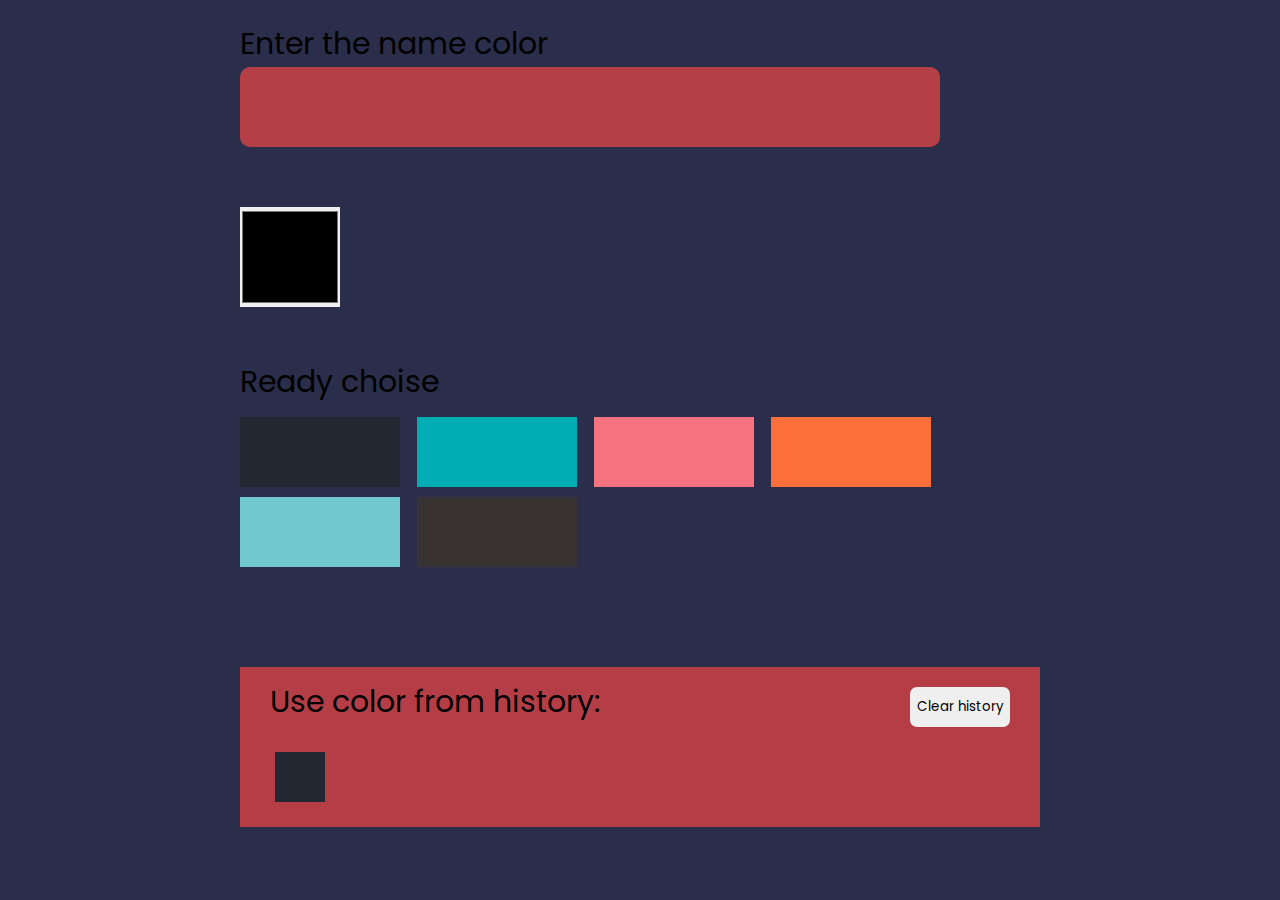
<file: chooseBackground/index.html>
<!DOCTYPE html>
<html lang="ru">
<head>
    <meta charset="UTF-8">
    <meta http-equiv="X-UA-Compatible" content="IE=edge">
    <meta name="viewport" content="width=device-width, initial-scale=1.0">
    <title>Document</title>
    <link rel="stylesheet" href="css/style.css">
    <link rel="preconnect" href="https://fonts.gstatic.com">
    <link href="https://fonts.googleapis.com/css2?family=Poppins:wght@400;600;700&display=swap" rel="stylesheet">
</head>
<body>
    <div class="wrapper" id="wrapper">
        <div class="block">
            <span class="text">Enter the name color</span>
            <input class="block-enter" id="enter" onchange="changeColorInput()">
            
            <div>
                <input type="color" id="colorMenu" onchange="cahngeColorMenu(this.value)">
            </div>
            <div class="block" id="blockAS">
                <div class="text">Ready choise</div>
                <button class="color colorA" id="colorA" onclick="changeColorButton('#222831')"></button>
                <button class="color colorB" id="colorB" onclick="changeColorButton('#00ADB5')"></button>
                <button class="color colorC" id="colorC" onclick="changeColorButton('#F67280')"></button>
                <button class="color colorD" id="colorD" onclick="changeColorButton('#FF6F3C')"></button>
                <button class="color colorE" id="colorE" onclick="changeColorButton('#71C9CE')"></button>
                <button class="color colorF" id="colorF" onclick="changeColorButton('#393232')"></button>
            </div>
            <div class="history">
                <div class="text">
                    Use color from history: 
                    <button class="clear__history" onclick="clearHistory()">Clear history</button>
                </div>
                <div class="history__content" id="historyContent" >
                    <div class='start' id="firstElement" title="#222831"></div>
                </div>
            </div>
        </div>
    </div>
    <script src="./js/script.js"></script>
</body>
</html>
</file>
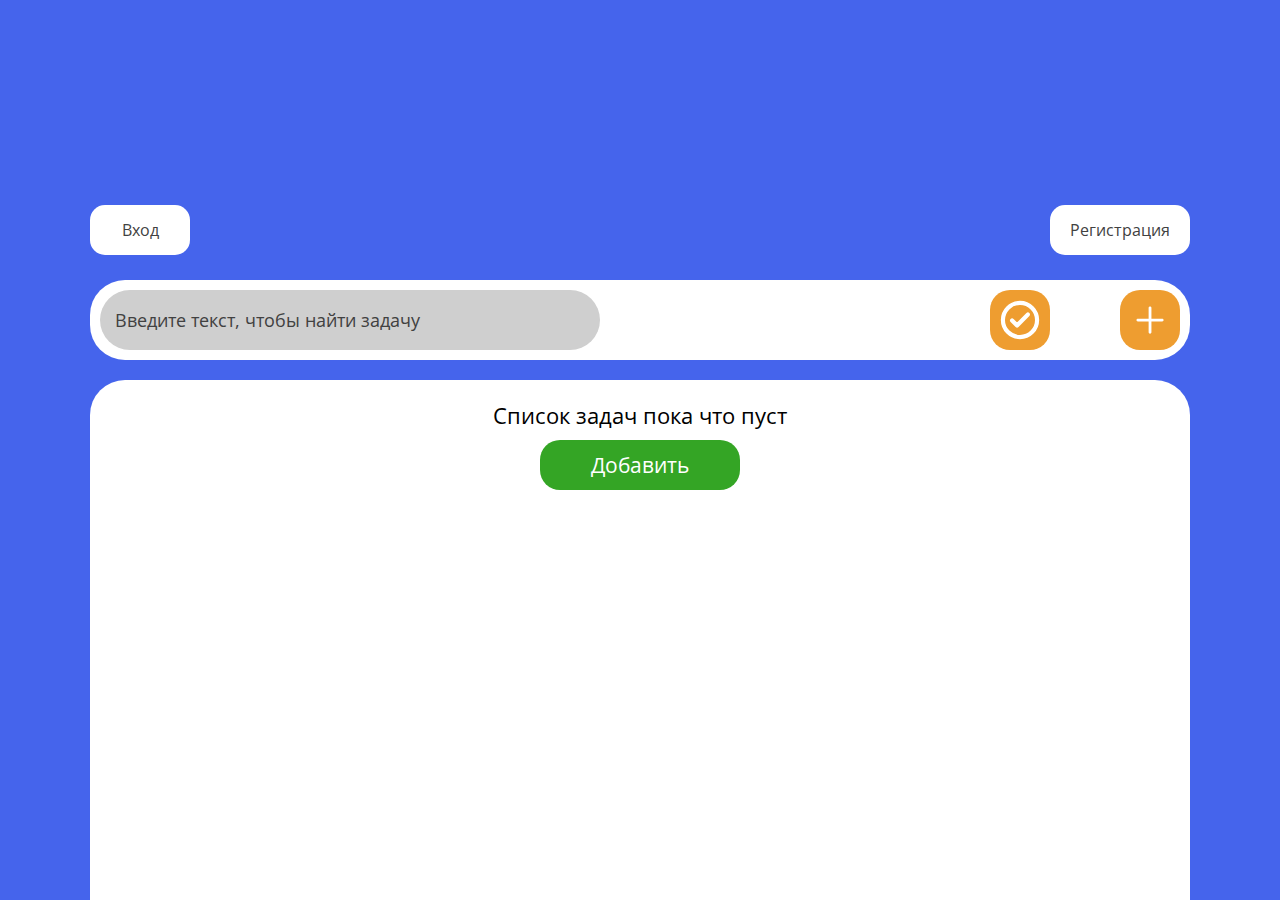
<file: todo/index.html>
<!-- <?php include_once('./access/php/main.php')?> -->
<!DOCTYPE html>
<html lang="en">
<head>
  <meta charset="UTF-8">
  <meta http-equiv="X-UA-Compatible" content="IE=edge">
  <meta name="viewport" content="width=device-width, initial-scale=1.0">
  <title>To Do</title>
  <link rel="stylesheet" href="./access/css/style.css">
  <link rel="preconnect" href="https://fonts.googleapis.com">
<link rel="preconnect" href="https://fonts.gstatic.com" crossorigin>
<link href="https://fonts.googleapis.com/css2?family=Open+Sans:wght@400;500;600;700&display=swap" rel="stylesheet">
</head>
<body>
  
  <div class="main-wrapper">
    <div class="wrapper-panel-add-task">
      <form class="panel-add-task" method="POST" action="./access/php/addTask.php">
        <p class="panel-add-task-title">
          <span>
            Добавить задачу
          </span>
        </p>
        <input type="text" id="addTaskText" name="addTaskText" placeholder="Опишите задачу" class="input input-add-task">
        <div class="panel-add-task-buttons">
          <button class="button-cancel-task" onclick="cancelAddTask()">
            Отмена
          </button>
          <button class="button-add-task" onclick="addTask()" type="submit">
            Добавить
          </button>
        </div>
      </form>
    </div>
    <div class="wrapper-panel-add-task wrapper-panel-trash-task">
      <div class="panel-add-task panel-trash-task">
        <img src="./access/img/ico/x-24.svg" alt="" onclick="closePanel()" class="img-close-panel">
        <div class="panel-add-task-title panel-trash-task-title">
          <span>
            Выполненные задачи
          </span>
        </div>
      </div>
    </div>
    <div class="wrapper-content">
      <form action="./access/php/auth.php" name="form-auth" method="post" class="form-reg form-auth" id="formAuth">
        <p>Логин: <input type="text" name="log-auth" class="form-reg-inp" ></p>
        <p>Пароль: <input type="text" class="form-reg-inp" max="8" name="pass-auth"></p>
        <button type="submit" onclick="closePanelAuth()">Вход</button>
      </form>
      <form action="./access/php/reg.php" name="form-reg" method="post" class="form-reg" id="formReg">
        <p>Логин: <input type="text" class="form-reg-inp" name="reg-login"></p>
        <p>Пароль: <input type="text" class="form-reg-inp" max="8" name="reg-pass"></p>
        <button type="submit" onclick="closePanelReg()">Зарегестрироваться</button>
      </form>
      <div class="wrapper-user">
        <div class="vhod" onclick="openPanelUserAuth()">
          Вход
        </div>
        <div class="vhod" onclick="openPanelUserReg()">
          Регистрация
        </div>
      </div>
      <div class="wrapper-panel">
        <input type="text" id="findTask" placeholder="Введите текст, чтобы найти задачу" class="input input-find-task" onchange="findTask()">
        <div class="wrapper-panel-buttons">
          <div class="button-trash button-add" title="Удаленные задачи" onclick="openPanelTrashTask()">
            <img src="./access/img/ico/circle-check-24.svg" alt="">
          </div>
          <div class="button-add" title="Добавить задачу" onclick="openPanelAddTask()">
            <img src="./access/img/ico/plus-24.svg" alt="">
          </div>
        </div>
      </div>
      
      <div class="wrapper-tasks">
        <div class="list-task-empty">
          Список задач пока что пуст
          <button class="button-add-task button-add-task-empty" onclick="openPanelAddTask()">
            Добавить
          </button>
        </div>
      </div>
    </div>
  </div>
  
  <script src="./access/js/script.js"></script>
</body>
</html>
</file>
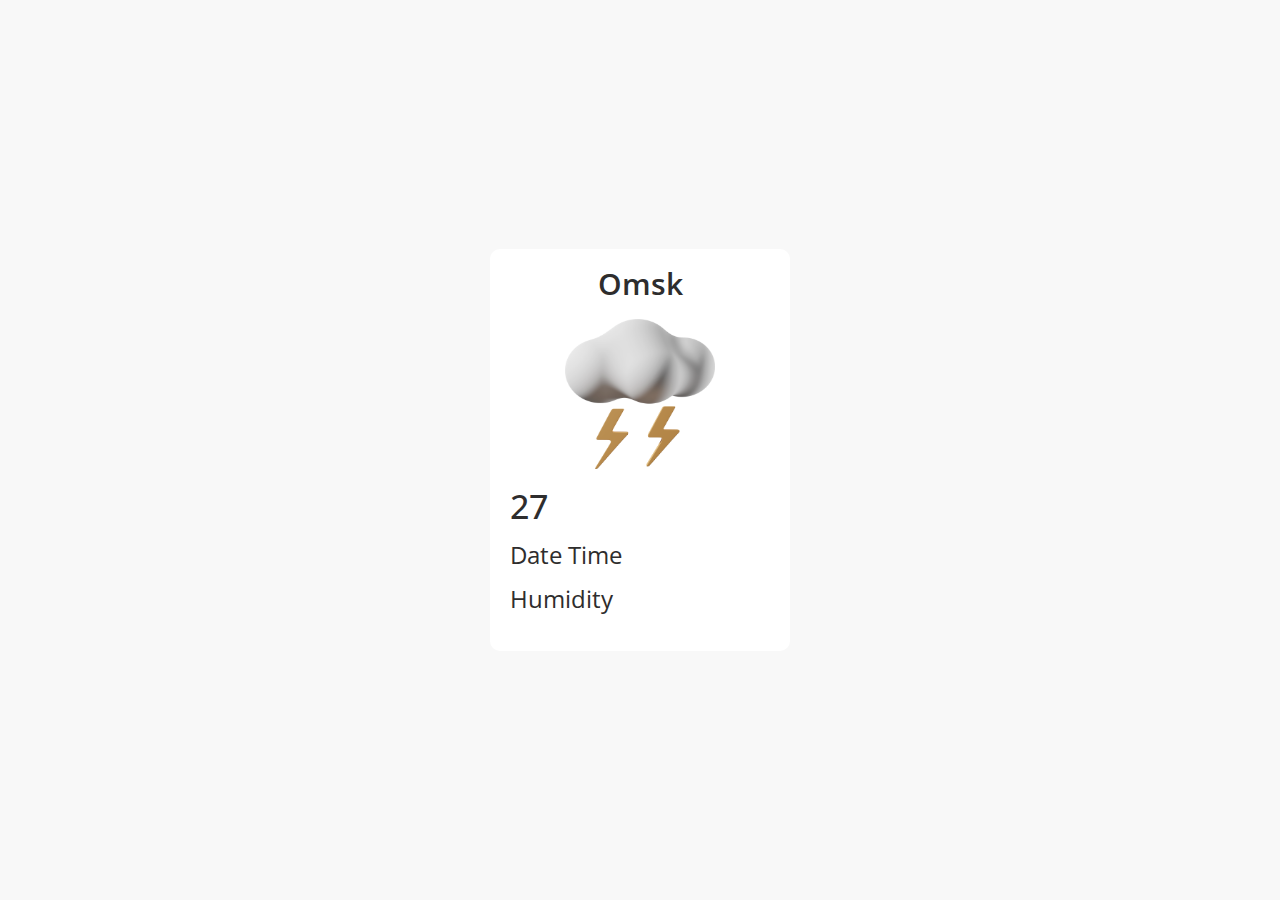
<file: weather/index.html>
<!DOCTYPE html>
<html lang="ru">
<head>
    <meta charset="UTF-8">
    <meta http-equiv="X-UA-Compatible" content="IE=edge">
    <meta name="viewport" content="width=device-width, initial-scale=1.0">
    <title>Weather</title>
    <link rel="stylesheet" href="css/style.css">
    <link rel="preconnect" href="https://fonts.googleapis.com">
    <link rel="preconnect" href="https://fonts.gstatic.com" crossorigin>
    <link href="https://fonts.googleapis.com/css2?family=Open+Sans:wght@400;500;600&family=PT+Sans:wght@400;700&display=swap" rel="stylesheet">
</head>
<body>
    <div class="main__wrapper">
        <main class="main">
            <h1 class="title">
                Omsk
            </h1>
            <div class="weather__wrapper">
                <div class="img__wrapper weather-info">
                    <img src="img/cloudy.png" alt="" class="weather-img">
                </div>
                <div class="temp weather-info">
                    27
                </div>
                <div class="date__wrapper weather-info">
                    Date
                    Time
                </div>
                <div class="rain weather-info">
                    Humidity 
                </div>
            </div>
        </main>
    </div>
    <script src="./js/script.js"></script>
</body>
</html>
</file>
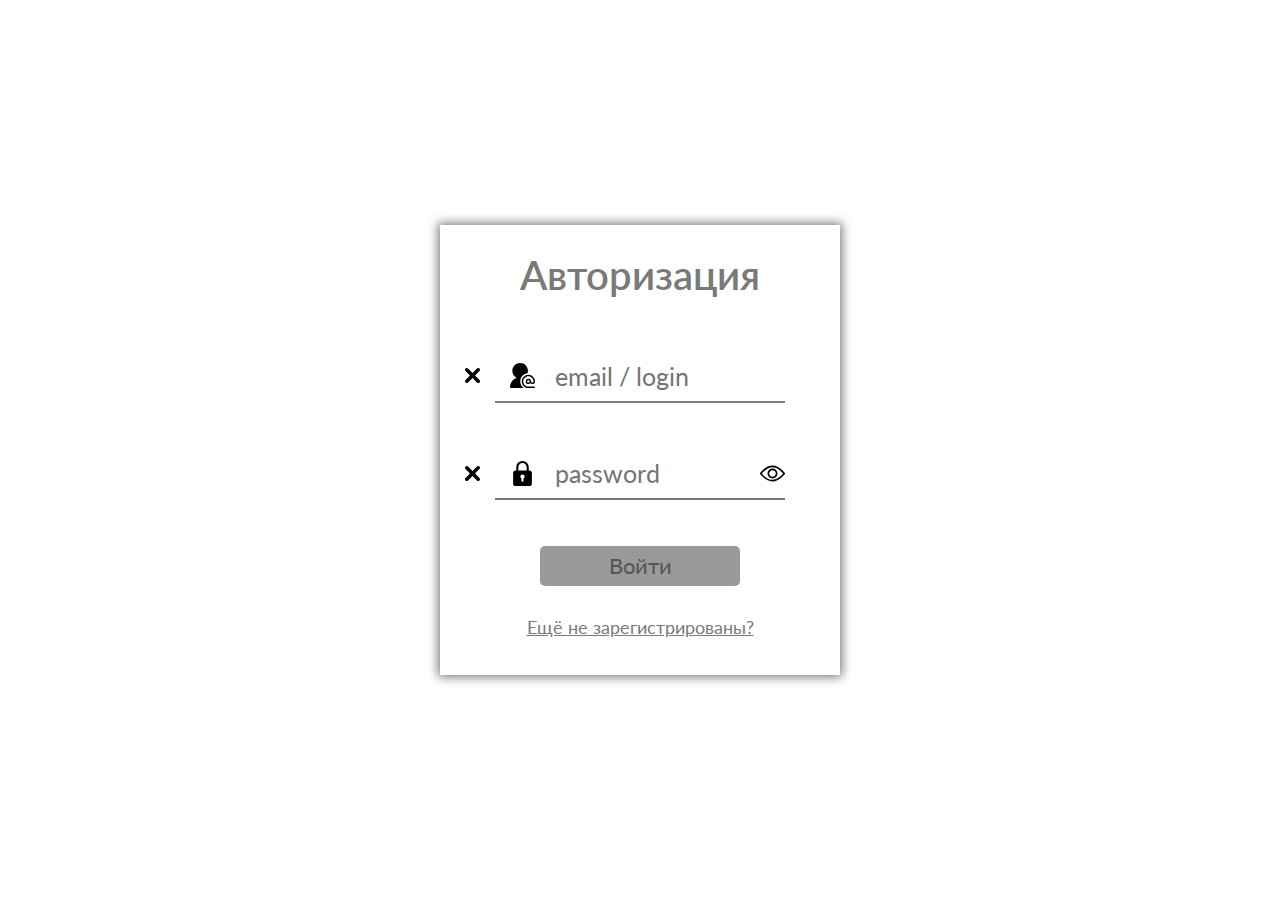
<file: Авторизация/index.html>
<!DOCTYPE html>
<html lang="ru">
<head>
    <meta charset="UTF-8">
    <meta http-equiv="X-UA-Compatible" content="IE=edge">
    <meta name="viewport" content="width=device-width, initial-scale=1.0">
    <title>Авторизация</title>
    <link rel="stylesheet" href="css/style.css">
    <link rel="preconnect" href="https://fonts.googleapis.com">
    <link rel="preconnect" href="https://fonts.gstatic.com" crossorigin>
    <link href="https://fonts.googleapis.com/css2?family=Lato:wght@400;700&display=swap" rel="stylesheet">
</head>
<body>
    <div class="wrapper">
        <div class="authorization__box">
            <main class="authorization">
                <div class="title">
                    Авторизация
                </div>
                <form class="block__center">
                    <div class="block__center-input">
                        <img src="./img/ico/krest.svg" alt="" class="krest" onclick="clearInput()">
                        <img src="./img/ico/contact.svg" alt="">
                        <input type="text" class="input" placeholder="email / login" id="inputOne">
                    </div>
                    <div class="block__center-input">
                        <img src="./img/ico/krest.svg" alt="" class="krest" onclick="clearInput2()">
                        <img src="./img/ico/padlock.svg" alt="">
                        <input type="password" class="input" placeholder="password" id="password"  onchange="valuePass()">
                        <img src="./img/ico/view.svg" alt="" onclick="passView()" class="img-eye">
                    </div>
                    <button class="button" id="button" disabled="disabled">Войти</button>
                </form>
                <div class="reg">
                    <a href="#">Ещё не зарегистрированы?</a>
                </div>
            </main>
        </div>
    </div>
    <script src="./js/script.js"></script>
</body>
</html>
</file>
<file: chooseBackground/css/style.css>
@charset "UTF-8";
/*Обнуление*/
* {
  padding: 0;
  margin: 0;
  border: 0;
}

*, *:before, *:after {
  -webkit-box-sizing: border-box;
  box-sizing: border-box;
}

:focus, :active {
  outline: none;
}

a:focus, a:active {
  outline: none;
}

nav, footer, header, aside {
  display: block;
}

html, body {
  height: 100%;
  width: 100%;
  font-size: 100%;
  line-height: 1;
  font-size: 14px;
  -ms-text-size-adjust: 100%;
  -moz-text-size-adjust: 100%;
  -webkit-text-size-adjust: 100%;
}

input, button, textarea {
  font-family: inherit;
}

input::-ms-clear {
  display: none;
}

button {
  cursor: pointer;
}

button::-moz-focus-inner {
  padding: 0;
  border: 0;
}

a, a:visited {
  text-decoration: none;
}

a:hover {
  text-decoration: none;
}

ul li {
  list-style: none;
}

img {
  vertical-align: top;
}

h1, h2, h3, h4, h5, h6 {
  font-size: inherit;
  font-weight: 400;
}

/*--------------------*/
body {
  font-size: 64px;
  font-family: 'Poppins', sans-serif;
  background-color: #2B2E4A;
}

.wrapper {
  width: 100%;
  height: 100%;
  display: -webkit-box;
  display: -ms-flexbox;
  display: flex;
  -webkit-box-pack: center;
      -ms-flex-pack: center;
          justify-content: center;
}

.text {
  font-size: 30px;
  margin-bottom: 20px;
}

.block {
  width: 800px;
  min-height: 300px;
}

.block-enter {
  width: 700px;
  height: 80px;
  font-size: 33px;
  color: #53354A;
  border-radius: 10px;
  padding: 5px 35px;
  background-color: #e84545bb;
  margin-bottom: 60px;
}

.block-enter:focus {
  -webkit-transition: 0.8s;
  transition: 0.8s;
  -webkit-box-shadow: 0px 0px 20px 2px #000;
          box-shadow: 0px 0px 20px 2px #000;
}

#colorMenu {
  width: 100px;
  height: 100px;
  margin-bottom: 60px;
}

.color {
  width: 160px;
  height: 70px;
}

.colorA {
  background-color: #222831;
}

.colorB {
  background-color: #00ADB5;
}

.colorC {
  background-color: #F67280;
}

.colorD {
  background-color: #FF6F3C;
}

.colorE {
  background-color: #71C9CE;
}

.colorF {
  background-color: #393232;
}

.history {
  width: 100%;
  min-height: 150px;
  background-color: #B53E46;
  padding: 20px 30px;
}

.history .text {
  display: -webkit-box;
  display: -ms-flexbox;
  display: flex;
  -webkit-box-pack: justify;
      -ms-flex-pack: justify;
          justify-content: space-between;
}

.history__content {
  display: -webkit-box;
  display: -ms-flexbox;
  display: flex;
  -ms-flex-wrap: wrap;
      flex-wrap: wrap;
}

.history__content div {
  width: 50px;
  height: 50px;
  margin: 5px 5px;
}

.history__content div:hover {
  -webkit-transition: 0.8s;
  transition: 0.8s;
  border-radius: 15px;
}

.clear__history {
  width: 100px;
  height: 40px;
  border: none;
  border-radius: 7px;
}

.clear__history:hover {
  -webkit-transition: 0.8s;
  transition: 0.8s;
  border-radius: 10px;
}

.start {
  background-color: #222831;
}
</file>
<file: todo/access/css/style.css>
* {
  margin: 0;
  padding: 0;
  box-sizing: border-box;
  font-family: 'Open Sans';
}

body {
  background-color: #4564EC;
}

.main-wrapper {
  width: 100%;
  min-height: 100vh;
  display: flex;
  justify-content: center;
  align-items: flex-end;
  padding: 0 20px;
}

.wrapper-user {
  max-width: 1100px;
  max-height: 60px;
  flex: 1 1 auto;
  display: flex;
  align-items: center;
  justify-content: space-between;
  color: #414141;
}

.vhod {
  min-width: 100px;
  height: 50px;
  display: flex;
  padding: 0 20px;
  align-items: center;
  justify-content: center;
  border-radius: 15px;
  background-color: #fff;
  cursor: pointer;
}

.form-reg {
  width: 300px;
  min-height: 100px;
  display: flex;
  flex-direction: column;
  align-items: center;
  color: white;
  display: none;
}

.form-reg-inp {
  margin-bottom: 10px;
  width: 150px;
  min-height: 30px;
  border-radius: 10px;
  border: none;
  color: rgba(43, 43, 43, 0.815);
  background-color: #cfcfcf;
  font-size: 16px;
  padding: 5px 10px;
}

.form-reg-show {
  display: block;
  position: absolute;
  top: 0;
  left: 0;
  padding: 20px 100px;
  width: 100%;
  min-height: 100vh;
  background-color: rgba(96, 96, 96, 0.777);
}

.wrapper-panel-add-task {
  position: absolute;
  top: 0;
  left: 0;
  width: 100%;
  height: 100%;
  background-color: rgba(43, 43, 43, 0.815);
  display: none;
}

.wrapper-panel-buttons {
  display: flex;
  justify-content: space-between;
  max-width: 190px;
  flex: 1 1 auto;
  margin-left: 20px;
}

.wrapper-panel-buttons .button-trash {
  margin-right: 20px;
}


.wrapper-panel-add-task-show {
  display: flex;
  justify-content: center;
  align-items: center;
  animation: panelAddTaskShow .8s forwards;
}

@keyframes panelAddTaskShow {
  0% {
    top: -800px;
  }

  100% {
    top: 0px;
  }
}

.panel-add-task {
  max-width: 800px;
  min-height: 300px;
  flex: 1 1 auto;
  background-color: #fff;
  border-radius: 30px;
  padding: 20px;
}

.panel-add-task-title {
  display: flex;
  justify-content: center;
  align-items: center;
  margin-bottom: 60px;
}

.panel-add-task-title span {
  font-size: 30px;
}

.input-add-task {
  min-width: 100%;
  margin-bottom: 50px;
}

.panel-add-task-buttons {
  max-width: 450px;
  display: flex;
  justify-content: space-between;
  margin: 0 auto;
}

.button-add-task, .button-cancel-task {
  width: 200px;
  height: 50px;
  font-size: 21px;
  cursor: pointer;
  border: none;
  color: #fff;
  border-radius: 20px;
}

.button-cancel-task {
  background-color: #ee9d30;  
  margin-bottom: 20px;
}

.button-add-task {
  background-color: rgb(52, 165, 37);
  transition: .4s;
}



.wrapper-content {
  max-width: 1100px;
  height: 700px;
  flex: 1 1 auto;
  display: flex;
  flex-direction: column;
  justify-content: space-between;
}

.wrapper-panel, .wrapper-tasks {
  width: 100%;
  min-height: 80px;
  background-color: #fff;
}

.wrapper-panel {
  display: flex;
  align-items: center;
  justify-content: space-between;
  padding: 0 10px;
  border-radius: 35px;
  overflow: hidden;
}

.wrapper-tasks {
  min-height: 520px;
  border-radius: 35px 35px 0px 0px;
  overflow: auto;
  padding: 20px;
  font-size: 22px;
}

.img-close-panel {
  cursor: pointer;
  position: relative;
  top: 30px;
  transform: scale(1.3);
}


.input {
  width: 500px;
  height: 60px;
  font-size: 18px;
  padding: 5px 15px;
  border-radius: 35px;
  border: none;
  background-color: #cfcfcf;
  color: #414141;
}

.input:focus {
  outline:none;
}

.wrapper-panel input::placeholder {
  color: #414141;
}

.button-add {
  width: 60px;
  height: 60px;
  background-color: #ee9d30;
  display: flex;
  justify-content: center;
  align-items: center;
  border-radius: 20px;
  cursor: pointer;
}


.button-add img {
  width: 45px;
  height: 45px;
  color: #fff;
  transition: .4s;
}

.button-add img:hover {
  transform: scale(1.1);
}

.button-trash img {
  width: 40px;
  height: 40px;
}

.list-task-empty {
  max-width: 300px;
  margin: 0 auto;
  display: flex;
  flex-direction: column;
  align-items: center;  
}

.list-task-empty-hide {
  display: none;
}

.button-add-task-empty {
  margin-top: 10px;
}

.new-task {
  width: 100%;
  padding: 15px 15px 15px 0;
  border-bottom: 1px solid #414141;
  display: flex;
  justify-content: space-between;
  align-items: center;
}

.delete-task-effect {
  animation: deleteTaskEffect .5s forwards;
}

@keyframes deleteTaskEffect {
  0% {
    position: relative;
    left: 0;
  }

  100% {
    opacity: 0;
    position: relative;
    left: 350px;
  }
}

.img-task {
  width: 35px;
  height: 35px;
  margin: 5px 15px 0 15px;
  cursor: pointer;
  border-radius: 5px;
  transition: .4s;
}

.img-task:hover {
  transform: scale(1.2);
}


@media (max-width: 650px) {
  .input-find-task {
    width: calc(100% - 100px);
  }

  .panel-add-task-buttons {
    display: flex;
    flex-direction: column;
    align-items: center;
  }

  .input-add-task {
    width: calc(100% - 100px);
  }
}
</file>
<file: weather/css/style.css>
@charset "UTF-8";
/*Обнуление*/
* {
  padding: 0;
  margin: 0;
  border: 0;
}

*, *:before, *:after {
  -webkit-box-sizing: border-box;
  box-sizing: border-box;
}

:focus, :active {
  outline: none;
}

a:focus, a:active {
  outline: none;
}

nav, footer, header, aside {
  display: block;
}

html, body {
  height: 100%;
  width: 100%;
  font-size: 100%;
  line-height: 1;
  font-size: 14px;
  -ms-text-size-adjust: 100%;
  -moz-text-size-adjust: 100%;
  -webkit-text-size-adjust: 100%;
}

input, button, textarea {
  font-family: inherit;
}

input::-ms-clear {
  display: none;
}

button {
  cursor: pointer;
}

button::-moz-focus-inner {
  padding: 0;
  border: 0;
}

a, a:visited {
  text-decoration: none;
}

a:hover {
  text-decoration: none;
}

ul li {
  list-style: none;
}

img {
  vertical-align: top;
}

h1, h2, h3, h4, h5, h6 {
  font-size: inherit;
  font-weight: 400;
}

/*--------------------*/
* {
  font-family: 'Open Sans';
  color: #2e2d2d !important;
  font-size: 24px;
}

.main__wrapper {
  width: 100%;
  height: 100vh;
  background-color: #f8f8f8;
  display: -webkit-box;
  display: -ms-flexbox;
  display: flex;
  -webkit-box-pack: center;
      -ms-flex-pack: center;
          justify-content: center;
  -webkit-box-align: center;
      -ms-flex-align: center;
          align-items: center;
}

.main {
  max-width: 300px;
  min-height: 400px;
  -webkit-box-flex: 1;
      -ms-flex: 1 1 auto;
          flex: 1 1 auto;
  background-color: #fff;
  padding: 20px;
  border-radius: 10px;
}

.main .title {
  font-size: 30px;
  text-align: center;
  font-weight: 600;
}

.weather__wrapper .weather-info {
  margin: 20px 0;
}

.weather__wrapper .img__wrapper {
  width: 100%;
  height: 150px;
  display: -webkit-box;
  display: -ms-flexbox;
  display: flex;
  -webkit-box-pack: center;
      -ms-flex-pack: center;
          justify-content: center;
}

.weather__wrapper .img__wrapper .weather-img {
  width: 150px;
  height: 150px;
}

.weather__wrapper .temp {
  font-size: 34px;
  font-weight: 500;
}
</file>
<file: Авторизация/css/style.css>
@charset "UTF-8";
/*Обнуление*/
* {
  padding: 0;
  margin: 0;
  border: 0;
}

*, *:before, *:after {
  -webkit-box-sizing: border-box;
  box-sizing: border-box;
}

:focus, :active {
  outline: none;
}

a:focus, a:active {
  outline: none;
}

nav, footer, header, aside {
  display: block;
}

html, body {
  height: 100%;
  width: 100%;
  font-size: 100%;
  line-height: 1;
  font-size: 14px;
  -ms-text-size-adjust: 100%;
  -moz-text-size-adjust: 100%;
  -webkit-text-size-adjust: 100%;
}

input, button, textarea {
  font-family: inherit;
}

input::-ms-clear {
  display: none;
}

button {
  cursor: pointer;
}

button::-moz-focus-inner {
  padding: 0;
  border: 0;
}

a, a:visited {
  text-decoration: none;
}

a:hover {
  text-decoration: none;
}

ul li {
  list-style: none;
}

img {
  vertical-align: top;
}

h1, h2, h3, h4, h5, h6 {
  font-size: inherit;
  font-weight: 400;
}

/*--------------------*/
* {
  font-family: 'Lato', sans-serif;
  color: #7A7A7A;
}

.wrapper {
  position: absolute;
  top: 0;
  left: 0;
  width: 100%;
  height: 100vh;
  display: -webkit-box;
  display: -ms-flexbox;
  display: flex;
  -webkit-box-pack: center;
      -ms-flex-pack: center;
          justify-content: center;
  -webkit-box-align: center;
      -ms-flex-align: center;
          align-items: center;
  background-color: rgba(255, 255, 255, 0.795);
}

.authorization__box {
  width: 400px;
  height: 450px;
  display: -webkit-box;
  display: -ms-flexbox;
  display: flex;
  -webkit-box-pack: center;
      -ms-flex-pack: center;
          justify-content: center;
  -webkit-box-align: center;
      -ms-flex-align: center;
          align-items: center;
  padding: 30px 55px;
  -webkit-box-shadow: 0px 0px 10px 2px #7A7A7A;
          box-shadow: 0px 0px 10px 2px #7A7A7A;
}

.authorization {
  width: 100%;
  height: 100%;
  display: -webkit-box;
  display: -ms-flexbox;
  display: flex;
  -webkit-box-orient: vertical;
  -webkit-box-direction: normal;
      -ms-flex-direction: column;
          flex-direction: column;
  -webkit-box-pack: justify;
      -ms-flex-pack: justify;
          justify-content: space-between;
}

.title {
  height: 20%;
  font-size: 40px;
  font-weight: 600;
  text-align: center;
}

.block__center {
  width: 100%;
  height: 300px;
  display: -webkit-box;
  display: -ms-flexbox;
  display: flex;
  -webkit-box-orient: vertical;
  -webkit-box-direction: normal;
      -ms-flex-direction: column;
          flex-direction: column;
  -ms-flex-pack: distribute;
      justify-content: space-around;
}

.block__center-input {
  width: 100%;
  max-height: 100px;
  display: -webkit-box;
  display: -ms-flexbox;
  display: flex;
  -webkit-box-pack: justify;
      -ms-flex-pack: justify;
          justify-content: space-between;
  -webkit-box-align: center;
      -ms-flex-align: center;
          align-items: center;
  border-bottom: 2px solid #7A7A7A;
}

.block__center-input img {
  width: 25px;
  height: 25px;
}

.block__center-input .krest {
  width: 15px;
  height: 15px;
  position: relative;
  left: -30px;
  z-index: inherit;
}

.block__center-input .img-eye {
  width: 25px;
  height: 25px;
}

.block__center-input input {
  width: 90%;
  height: 50px;
  padding: 0 20px;
  font-size: 25px;
  position: relative;
}

.block__center-input input:focus, .block__center-input input input {
  -webkit-animation-name: input-animate;
          animation-name: input-animate;
  -webkit-animation-fill-mode: forwards;
          animation-fill-mode: forwards;
  -webkit-animation-duration: 1s;
          animation-duration: 1s;
  -webkit-animation-direction: alternate;
          animation-direction: alternate;
}

.block__center .button {
  width: 200px;
  height: 40px;
  background-color: #DC5F32;
  color: white;
  font-size: 22px;
  margin: 0 auto;
  border-radius: 5px;
}

.block__center .button:disabled {
  background: #999;
  color: #555;
  cursor: not-allowed;
}

.reg {
  height: 10%;
  display: -webkit-box;
  display: -ms-flexbox;
  display: flex;
  -webkit-box-pack: center;
      -ms-flex-pack: center;
          justify-content: center;
  -webkit-box-align: center;
      -ms-flex-align: center;
          align-items: center;
  text-decoration: underline;
  font-size: 18px;
}

@-webkit-keyframes input-animate {
  0% {
    left: 0;
  }
  100% {
    left: -50px;
  }
}

@keyframes input-animate {
  0% {
    left: 0;
  }
  100% {
    left: -50px;
  }
}
</file>
